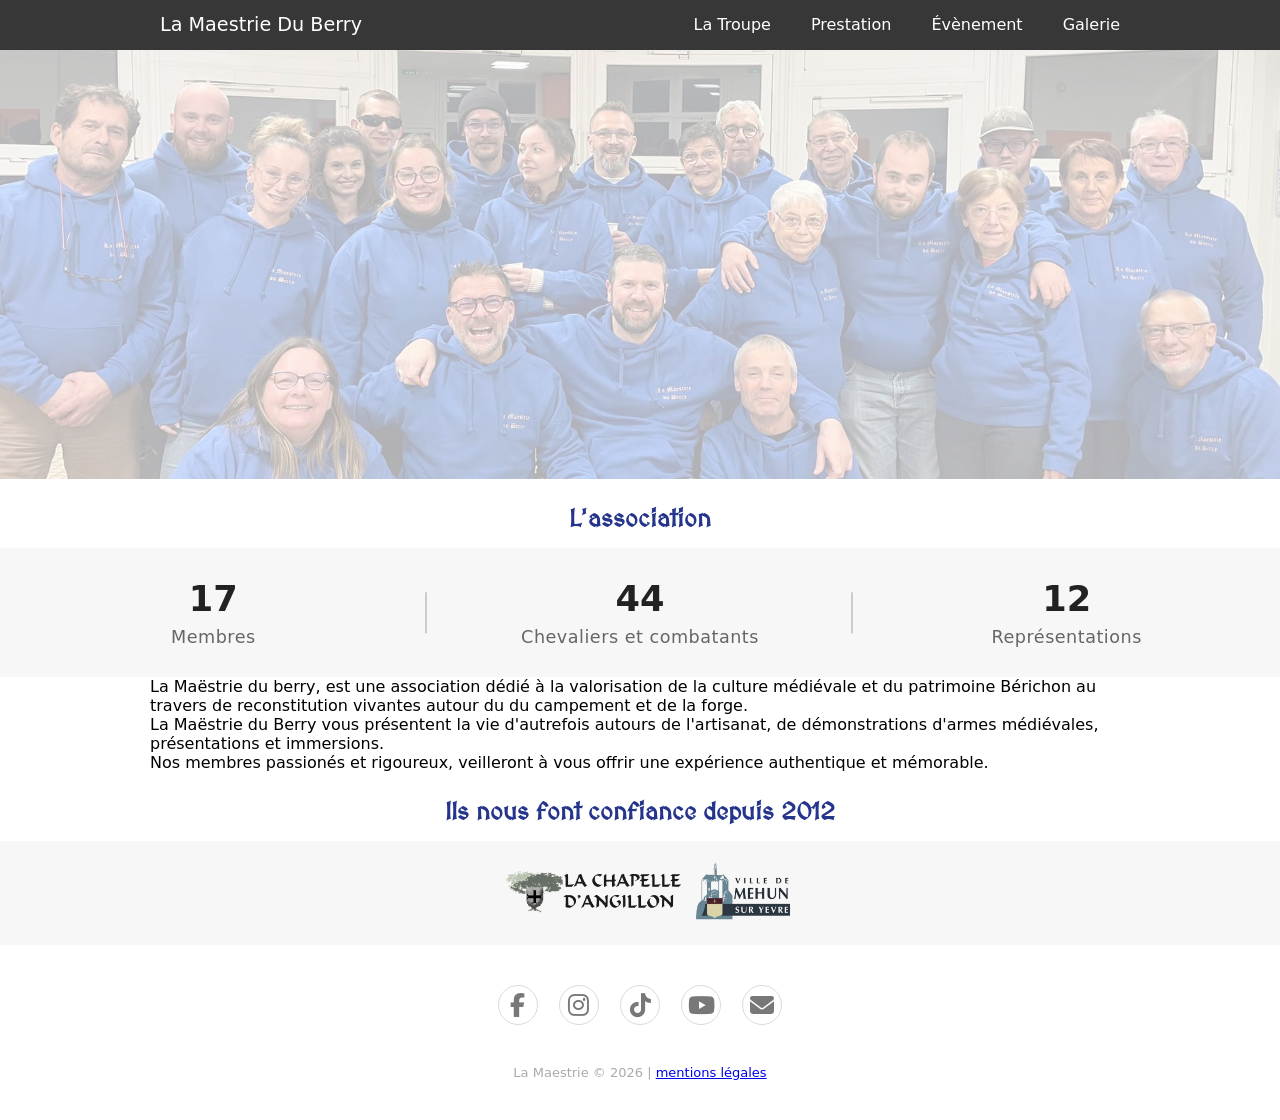
<file: index.html>
<!DOCTYPE html>
<html lang="fr">
<head>
    <meta charset="UTF-8">
    <meta name="viewport" content="width=device-width, initial-scale=1.0">
    <title>La Maestrie Du Berry</title>
    <link rel="stylesheet" href="style.css">
    <link rel="stylesheet" href="assets/html/nav.css">
    <link rel="stylesheet" href="assets/html/footer.css">
    <link rel="stylesheet" href="assets/html/partenaires.css">
    <link rel="stylesheet" href="assets/html/data.css">
    
    <script defer type="text/javascript" src="assets/html/nav.js"></script>
    <script defer type="text/javascript" src="assets/html/data.js"></script>

<!-- CDN -->

<link rel="stylesheet" href="https://cdnjs.cloudflare.com/ajax/libs/font-awesome/6.7.2/css/all.min.css" integrity="sha512-Evv84Mr4kqVGRNSgIGL/F/aIDqQb7xQ2vcrdIwxfjThSH8CSR7PBEakCr51Ck+w+/U6swU2Im1vVX0SVk9ABhg==" crossorigin="anonymous" referrerpolicy="no-referrer" />

</head>
<body>

    <div id="nav"></div>
    <img src="/assets/img/ImgAccuel.jpg" alt="Membres de la troupe" class="main-img">

    <div>
        <h2>L'association</h2>
        <div id="data"></div>
        <p>La Maëstrie du berry, est une association dédié à la valorisation de la culture médiévale et du patrimoine Bérichon au travers de reconstitution vivantes autour du du campement et de la forge.</p>
        <p>La Maëstrie du Berry vous présentent la vie d'autrefois autours de l'artisanat, de démonstrations d'armes médiévales, présentations et immersions.</p>
        <p>Nos membres passionés et rigoureux, veilleront à vous offrir une expérience authentique et mémorable.</p>
    </div>

    <div>
        <h2>Ils nous font confiance depuis 2012</h2>
        <div id="partenaires"></div>
    </div>

    

    <div id="footer"></div>
    
    <script>
        document.addEventListener("DOMContentLoaded", (event) => {
              fetch('assets/html/nav.html')
                .then(response => response.text())
                .then(data => document.getElementById('nav').innerHTML = data);
        });
        document.addEventListener("DOMContentLoaded", (event) => {
              fetch('assets/html/footer.html')
                .then(response => response.text())
                .then(data => document.getElementById('footer').innerHTML = data);
        });
        document.addEventListener("DOMContentLoaded", (event) => {
              fetch('assets/html/partenaires.html')
                .then(response => response.text())
                .then(data => document.getElementById('partenaires').innerHTML = data);
        });
        document.addEventListener("DOMContentLoaded", (event) => {
              fetch('assets/html/data.html')
                .then(response => response.text())
                .then(data => document.getElementById('data').innerHTML = data);
        });
        </script>
    
</body>
</html>
</file>
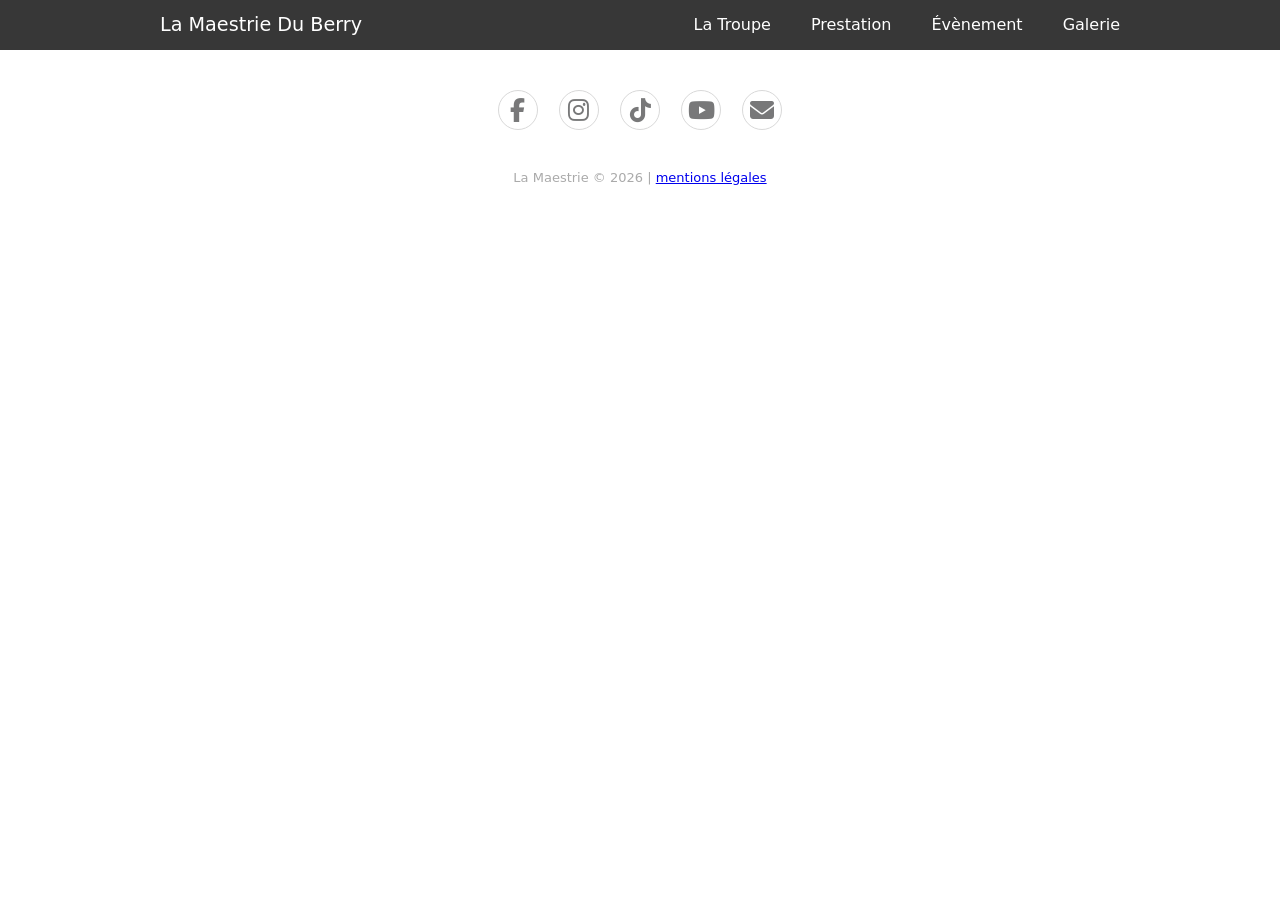
<file: event.html>
<!DOCTYPE html>
<html lang="fr">
<head>
    <meta charset="UTF-8">
    <meta name="viewport" content="width=device-width, initial-scale=1.0">
    <title>La troupe | La Maestrie du Berry</title>
    <link rel="stylesheet" href="style.css">
    <link rel="stylesheet" href="assets/html/footer.css">
    <link rel="stylesheet" href="assets/html/nav.css">
    <!-- CDN -->
    <link rel="stylesheet" href="https://cdnjs.cloudflare.com/ajax/libs/font-awesome/6.7.2/css/all.min.css" integrity="sha512-Evv84Mr4kqVGRNSgIGL/F/aIDqQb7xQ2vcrdIwxfjThSH8CSR7PBEakCr51Ck+w+/U6swU2Im1vVX0SVk9ABhg==" crossorigin="anonymous" referrerpolicy="no-referrer" />

</head>
<body>
    <div id="nav"></div>



    <div id="footer"></div>



    <script>
        document.addEventListener("DOMContentLoaded", (event) => {
              fetch('assets/html/nav.html')
                .then(response => response.text())
                .then(data => document.getElementById('nav').innerHTML = data);
        });
        document.addEventListener("DOMContentLoaded", (event) => {
              fetch('assets/html/footer.html')
                .then(response => response.text())
                .then(data => document.getElementById('footer').innerHTML = data);
        });
    </script>
</body>
</html>
</file>
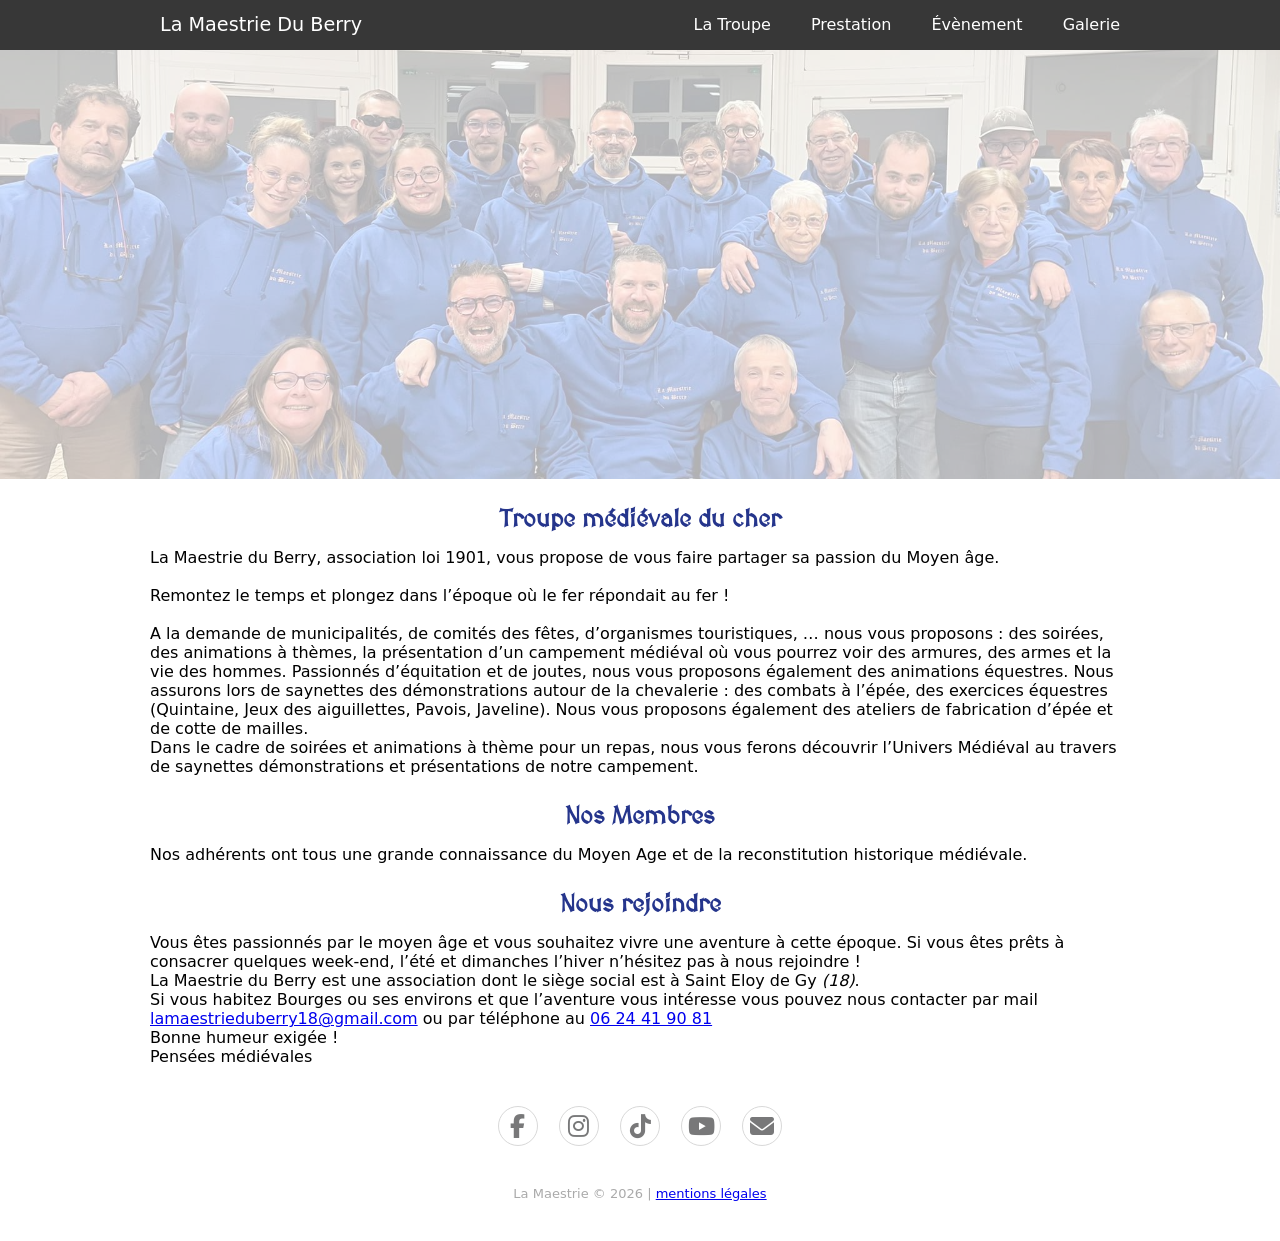
<file: index copy.html>
<!DOCTYPE html>
<html lang="fr">
<head>
    <meta charset="UTF-8">
    <meta name="viewport" content="width=device-width, initial-scale=1.0">
    <title>La Maestrie Du Berry</title>
    <link rel="stylesheet" href="style.css">
    <link rel="stylesheet" href="assets/html/nav.css">
    <link rel="stylesheet" href="assets/html/footer.css">
<script defer type="text/javascript" src="assets/html/nav.js"></script>

<!-- CDN -->

<link rel="stylesheet" href="https://cdnjs.cloudflare.com/ajax/libs/font-awesome/6.7.2/css/all.min.css" integrity="sha512-Evv84Mr4kqVGRNSgIGL/F/aIDqQb7xQ2vcrdIwxfjThSH8CSR7PBEakCr51Ck+w+/U6swU2Im1vVX0SVk9ABhg==" crossorigin="anonymous" referrerpolicy="no-referrer" />

</head>
<body>

    <div id="nav"></div>
    <img src="/assets/img/ImgAccuel.jpg" alt="Membres de la troupe" class="main-img">
    <h2>Troupe médiévale du cher</h2>
    <div>
        <p>
            La Maestrie du Berry, association loi 1901, vous propose de vous faire partager sa passion du Moyen âge.
            <br>
            <br>Remontez le temps et plongez dans l’époque où le fer répondait au fer !
            <br>
            <br>A la demande de municipalités, de comités des fêtes, d’organismes touristiques, … nous vous proposons : des soirées, des animations à thèmes, la présentation d’un campement médiéval où vous pourrez voir des armures, des armes et la vie des hommes. Passionnés d’équitation et de joutes, nous vous proposons également des animations équestres. Nous assurons lors de saynettes des démonstrations autour de la chevalerie : des combats à l’épée, des exercices équestres (Quintaine, Jeux des aiguillettes, Pavois, Javeline). Nous vous proposons également des ateliers de fabrication d’épée et de cotte de mailles.
           
           
            <br> Dans le cadre de soirées et animations à thème pour un repas, nous vous ferons découvrir l’Univers Médiéval au travers de saynettes démonstrations et présentations de notre campement.
            <br> 
        </p>
        <h2>Nos Membres</h2>
        <p>Nos adhérents ont tous une grande connaissance du Moyen Age et de la reconstitution historique médiévale.
        </p>
        
        <h2>Nous rejoindre</h2>
        <p>Vous êtes passionnés par le moyen âge et vous souhaitez vivre une aventure à cette époque. Si vous êtes prêts à consacrer quelques week-end, l’été et dimanches l’hiver n’hésitez pas à nous rejoindre ! 
            <br>La Maestrie du Berry est une association dont le siège social est à Saint Eloy de Gy <i>(18)</i>.
            <br>Si vous habitez Bourges ou ses environs et que l’aventure vous intéresse vous pouvez nous contacter par mail <a href="mailto:lamaestrieduberry18@gmail.com">lamaestrieduberry18@gmail.com</a> ou par téléphone au <a href="tel:+33624419081">06 24 41 90 81</a>
            <br>Bonne humeur exigée !
            <br>Pensées médiévales
        </p>
    </div>

    

    <div id="footer"></div>
    
    <script>
        document.addEventListener("DOMContentLoaded", (event) => {
              fetch('assets/html/nav.html')
                .then(response => response.text())
                .then(data => document.getElementById('nav').innerHTML = data);
        });
        document.addEventListener("DOMContentLoaded", (event) => {
              fetch('assets/html/footer.html')
                .then(response => response.text())
                .then(data => document.getElementById('footer').innerHTML = data);
        });
        </script>
    
</body>
</html>
</file>
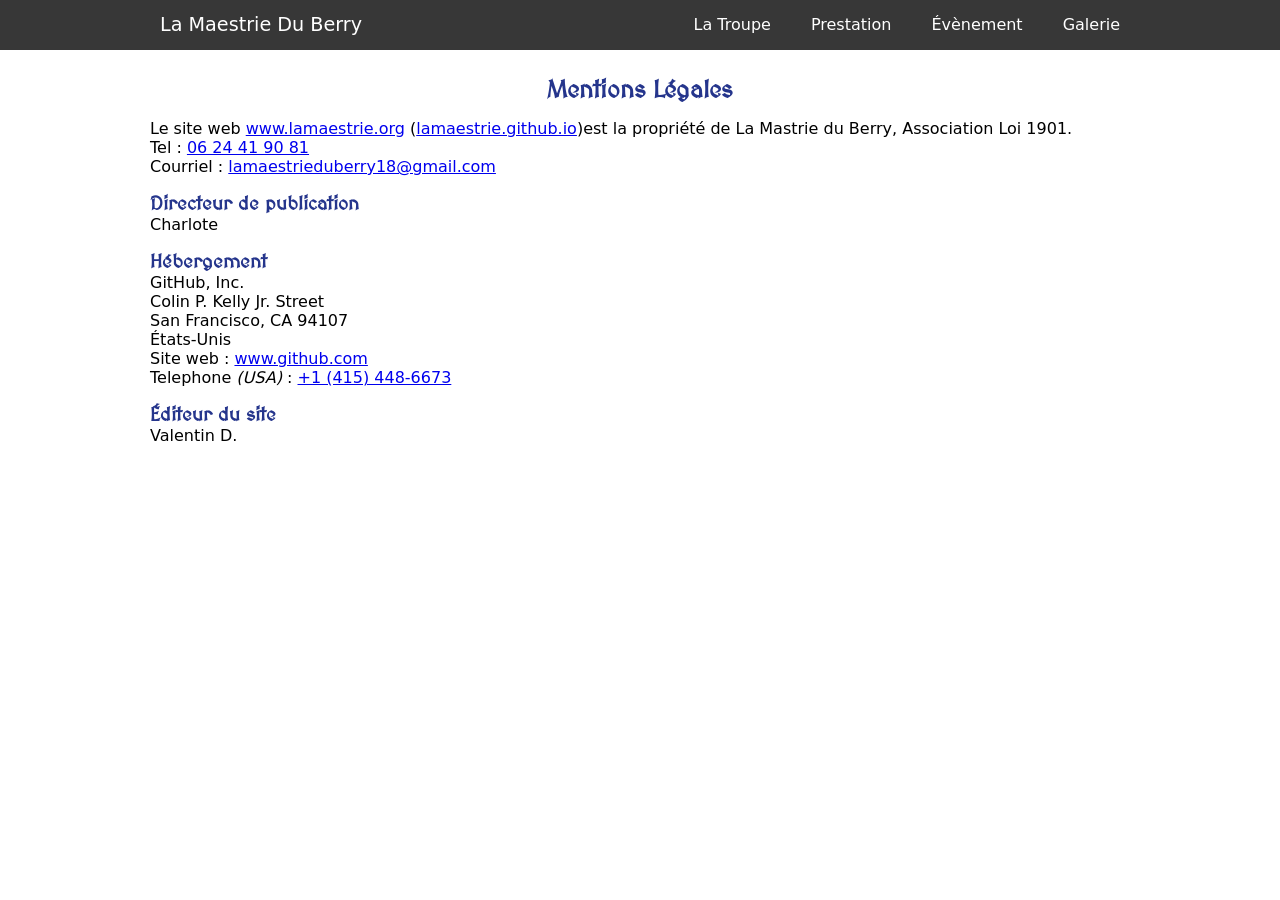
<file: legal-informations.html>
<!DOCTYPE html>
<html lang="fr">
<head>
    <meta charset="UTF-8">
    <meta name="viewport" content="width=device-width, initial-scale=1.0">
    <title>Mensions Légales | La Maestrie Du Berry</title>
    <link rel="stylesheet" href="style.css">
    <link rel="stylesheet" href="assets/html/nav.css">
<script defer type="text/javascript" src="assets/html/nav.js"></script>

</head>
<body>

    <div id="nav"></div>
    <h2>Mentions Légales</h2>
    <div>
        <p>Le site web <a href="https://www.lamaestrie.org">www.lamaestrie.org</a> (<a href="https://lamaestrie.github.io">lamaestrie.github.io</a>)est la propriété de La Mastrie du Berry, Association Loi 1901.</p>
        <p>Tel : <a href="tel:+33624419081">06 24 41 90 81</a></p>
        <p>Courriel : <a href="mailto:lamaestrieduberry18@gmail.com">lamaestrieduberry18@gmail.com</a></p>
    </div>
    <div>
        <h3>Directeur de publication</h3>
        <p>Charlote</p>
    </div>
    <div>
        <h3>Hébergement</h3>
        <p>
            GitHub, Inc.
            <br>Colin P. Kelly Jr. Street
            <br>San Francisco, CA 94107
            <br>États-Unis
            <br>Site web : <a href="https://www.github.com">www.github.com</a>
            <br>Telephone <i>(USA)</i> : <a href="tel:+14154486673">+1 (415) 448-6673</a>
        </p>
    </div>
    <div>
        <H3>Éditeur du site</H3>
        <p>Valentin D.</p>
        
    </div>
    
    <script>
        document.addEventListener("DOMContentLoaded", (event) => {
              fetch('assets/html/nav.html')
                .then(response => response.text())
                .then(data => document.getElementById('nav').innerHTML = data);
        });
        </script>
    
</body>
</html>
</file>
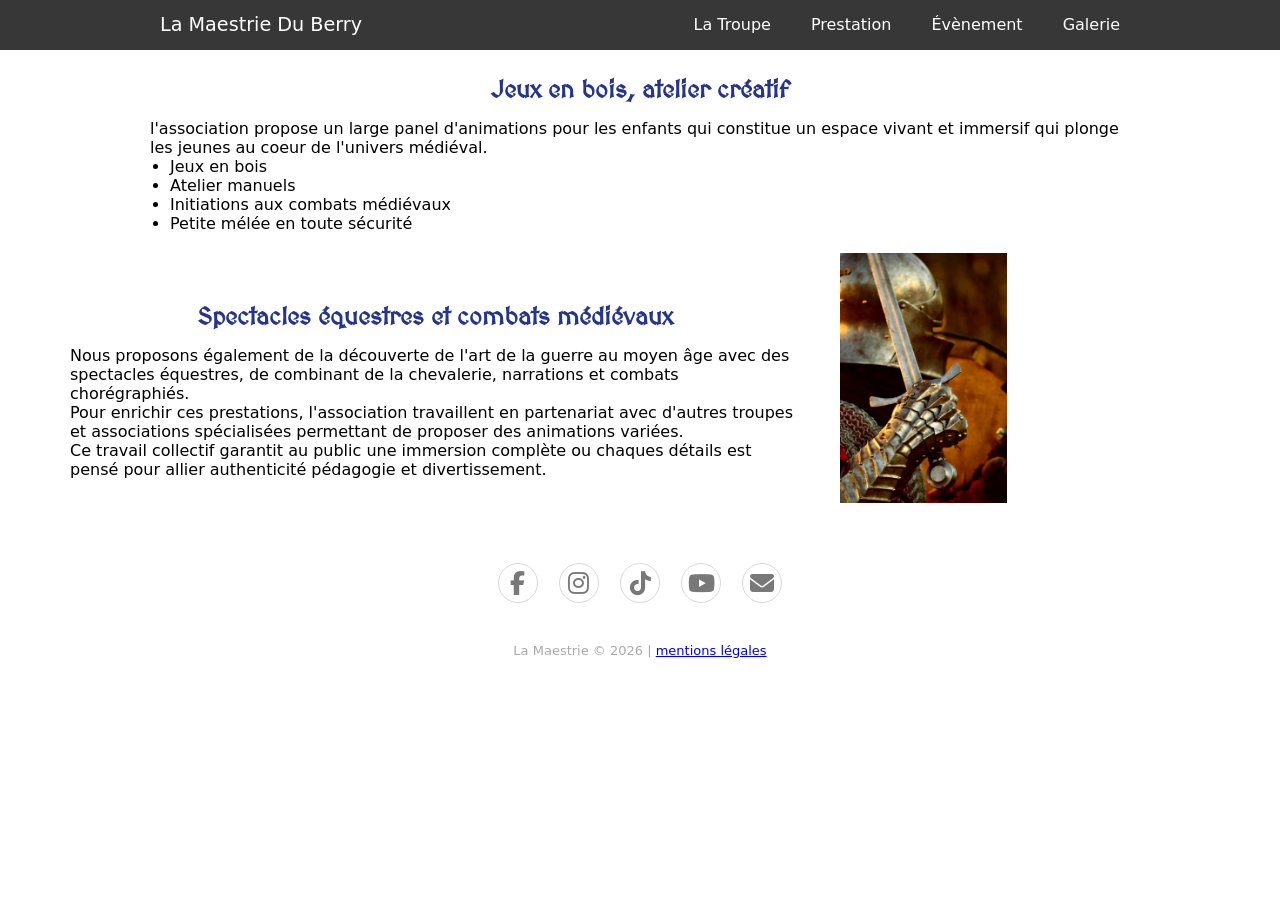
<file: prestations.html>
<!DOCTYPE html>
<html lang="fr">
<head>
    <meta charset="UTF-8">
    <meta name="viewport" content="width=device-width, initial-scale=1.0">
    <title>La troupe | La Maestrie du Berry</title>
    <link rel="stylesheet" href="style.css">
    <link rel="stylesheet" href="assets/html/footer.css">
    <link rel="stylesheet" href="assets/html/nav.css">
    <!-- CDN -->
    <link rel="stylesheet" href="https://cdnjs.cloudflare.com/ajax/libs/font-awesome/6.7.2/css/all.min.css" integrity="sha512-Evv84Mr4kqVGRNSgIGL/F/aIDqQb7xQ2vcrdIwxfjThSH8CSR7PBEakCr51Ck+w+/U6swU2Im1vVX0SVk9ABhg==" crossorigin="anonymous" referrerpolicy="no-referrer" />

</head>
<body>
    <div id="nav"></div>

    <div>
        <h2>Jeux en bois, atelier créatif</h2>
        <p>l'association propose un large panel d'animations pour les enfants qui constitue un espace vivant et immersif qui plonge les jeunes au coeur de l'univers médiéval.</p>
        <ul>
            <li>Jeux en bois</li>
            <li>Atelier manuels</li>
            <li>Initiations aux combats médiévaux</li>
            <li>Petite mélée en toute sécurité</li>
        </ul>
    </div>

    <div class="prestations">
        <div class="content">
            <h2>Spectacles équestres et combats médiévaux</h2>
            <p>Nous proposons également de la découverte de l'art de la guerre au moyen âge avec des spectacles équestres, de combinant de la chevalerie, narrations et combats chorégraphiés.<br>
                Pour enrichir ces prestations, l'association travaillent en partenariat avec d'autres troupes et associations spécialisées permettant de proposer des animations variées.<br>
                Ce travail collectif garantit au public une immersion complète ou chaques détails est pensé pour allier authenticité pédagogie et divertissement.
            </p>
        </div>
        <img src="/assets/img/imgSite/Combatant.jpg" alt="" style="height: 250px;">
    </div>

    <div id="footer"></div>



    <script>
        document.addEventListener("DOMContentLoaded", (event) => {
              fetch('assets/html/nav.html')
                .then(response => response.text())
                .then(data => document.getElementById('nav').innerHTML = data);
        });
        document.addEventListener("DOMContentLoaded", (event) => {
              fetch('assets/html/footer.html')
                .then(response => response.text())
                .then(data => document.getElementById('footer').innerHTML = data);
        });
    </script>
</body>
</html>
</file>
<file: style.css>
:root {
	--blue-color: #25358C;
	--yello-collor: #C0C187;

}


@font-face {
    font-family: TitleFont;
    src: url(/assets/fonts/MedievalSharp-Regular.ttf);
}

* {
    margin: 0;
    padding: 0;
    outline: 0;
    box-sizing: border-box;
  }
  
  body {
    background: #fff;
    color: #000;
    -webkit-font-smoothing: antialiased;
  }
  
  body,
  input,
  button {
    font-size: 1rem;
    font-family: system-ui, -apple-system, BlinkMacSystemFont, 'Segoe UI', Roboto, Oxygen, Ubuntu, Cantarell, 'Open Sans', 'Helvetica Neue', sans-serif;
  }
  
  button {
    cursor: pointer;
  }
  

h1 {
    text-align: center;
    font-family: TitleFont;
}
h2 {
    text-align: center;
    font-family: TitleFont;
    padding-top: 25px;
    padding-bottom: 15px;
    color: var(--blue-color)
}
p {
  padding: 0 10px;
  width: 100%;
  max-width: 1000px;
  margin: 0 auto;
}

ul {
  padding: 0 30px;
  width: 100%;
  max-width: 1000px;
  margin: 0 auto;
}

h3 {
  font-family: TitleFont;
  padding: 0 10px;
  width: 100%;
  max-width: 1000px;
  margin: 0 auto;
  padding-top: 15px;
  color: var(--blue-color);
}

h4 {
  font-family: TitleFont;
  padding: 0 10px;
  width: 100%;
  max-width: 1000px;
  margin: 0 auto;
  padding-top: 15px;
}

.main-img {
  display: block;
  max-width: 100%;
  margin: 0 auto;
  
  width: auto;
	position: relative;
	background: transparent url(/assets/img/ImgAccuel.jpg) 3px 3px no-repeat;
	opacity: 0.3;
}

/* PRESTATIONS ZONE */
.prestations {
  display: flex;
  align-items: center;
  gap: 30px;
  padding: 20px;
  max-width: 1200px;
  margin: 0 auto;
}

.prestations .content {
  flex: 0 0 750px;
  max-width: 750px;
}

.prestations img {
  flex: 0 0 auto;
  max-width: 400px;
  height: auto;
}

@media (max-width: 768px) {
  .prestations {
    flex-direction: column;
    gap: 20px;
  }
  
  .prestations .content {
    flex: 1;
    max-width: 100%;
  }
  
  .prestations img {
    max-width: 100%;
    height: auto;
  }
}
</file>
<file: assets/html/nav.css>
div#nav {
    background-color: rgb(55, 55, 55);
    position: sticky;
    top: 0;
    z-index: 5;
}

div#burger-underlay {
    display: none;
    position: fixed;
    top: 50px;
    bottom: 0;
    left: 0;
    right: 0;
}

div#burger-underlay.open {
    display: block;
}

.hide-on-desktop {
    display: none;
}

nav {
    display: flex;
    justify-content: space-between;
    width: 100%;
    max-width: 1000px;
    margin: 0 auto;
}

nav a {
    height: 100%;
    padding: 0 20px;
    color: #fff;
    text-decoration: none;
    transition: all 100ms ease-in-out;
    user-select: none;
}

nav a:hover {
    background-color: #111;
}

nav a.home {
    line-height: 50px;
    font-size: 1.2rem;
}

nav div.links {
    display: flex;
}

nav div.links a {
    line-height: 50px;
}

nav button {
    width: 50px;
    border: none;
    background-color: #111;
    position: relative;
}

nav button div.bar {
    display: block;
    width: 25px;
    height: 2.5px;
    background-color: #ccc;
    border-radius: 15px;
    position: absolute;
    top: 50%;
    left: 50%;
    transform: translate(-50%, -50%);
    transition: all 250ms ease-in-out;
}

nav button div.bar:nth-child(1) {
    transform: translate(-50%, calc(-50% - 7px));
}

nav button div.bar:nth-child(3) {
    transform: translate(-50%, calc(-50% + 7px));
}

nav button.open div.bar:nth-child(1) {
    transform: translate(-50%, -50%) rotate(45deg);
}

nav button.open div.bar:nth-child(2) {
    transform: scale(0);
    opacity: 0;
}

nav button.open div.bar:nth-child(3) {
    transform: translate(-50%, -50%) rotate(-45deg);
}


@media only screen and (max-width: 780px) {
    .hide-on-desktop {
        display: block;
    }

    nav div.links {
        opacity: 0;
        pointer-events: none;
        position: fixed;
        top: 50px;
        right: 0;
        background-color: #111111ee;
        backdrop-filter: blur(10px);
        flex-direction: column;
        justify-content: center;
        align-items: center;
        transform: translateY(-100%);
        transition: all 250ms ease-in-out;
    }

    nav div.links.open {
        opacity: 1;
        transform: translateY(0);
        pointer-events: all;
    }

    nav div.links a {
        height: fit-content;
        width: 100%;
        line-height: inherit;
        padding: 15px 20px;
    }
}
</file>
<file: assets/html/footer.css>
.footer-basic {
  padding:40px 0;
  background-color:#ffffff;
  color:#4b4c4d;
}

.footer-basic ul {
  padding:0;
  list-style:none;
  text-align:center;
  font-size:18px;
  line-height:1.6;
  margin-bottom:0;
}

.footer-basic li {
  padding:0 10px;
}

.footer-basic ul a {
  color:inherit;
  text-decoration:none;
  opacity:0.8;
}

.footer-basic ul a:hover {
  opacity:1;
}

.footer-basic .social {
  text-align:center;
  padding-bottom:25px;
}

.footer-basic .social > a {
  font-size:24px;
  width:40px;
  height:40px;
  line-height:40px;
  display:inline-block;
  text-align:center;
  border-radius:50%;
  border:1px solid #ccc;
  margin:0 8px;
  color:inherit;
  opacity:0.75;
}

.footer-basic .social > a:hover {
  opacity:0.9;
}

.footer-basic .copyright {
  margin-top:15px;
  text-align:center;
  font-size:13px;
  color:#aaa;
  margin-bottom:0;
}
</file>
<file: assets/html/partenaires.css>
/* Banderole de partenaires */
.banderole-partenaires {
  width: 100%;
  overflow: hidden;
  background: #f7f7f7;
  padding: 20px 0;
  text-align: center;
}

/*.banderole-track {
  display: flex;
  gap: 40px;
  animation: defilement 20s linear infinite;
}*/

.banderole-track img {
  height: 60px;
  object-fit: contain;
  filter: grayscale(80%);
  transition: filter 0.3s;
}

.banderole-track img:hover {
  filter: grayscale(0%);
}
</file>
<file: assets/html/data.css>
/* Encart chiffres (data.css) */
.encart-chiffres {
	width: 100%;
	display: flex;
	justify-content: center;
	align-items: stretch;
	background: #f7f7f7;
	padding: 30px 0;
	gap: 0;
	box-sizing: border-box;
}

.encart-chiffre {
	flex: 1;
	text-align: center;
	font-size: 2.2rem;
	font-weight: bold;
	color: #222;
	display: flex;
	flex-direction: column;
	justify-content: center;
	align-items: center;
	position: relative;
	min-width: 120px;
}

.encart-chiffre-label {
	font-size: 1.1rem;
	font-weight: 400;
	color: #666;
	margin-top: 8px;
	letter-spacing: 0.5px;
}

.encart-chiffre:not(:last-child)::after {
	content: "";
	display: block;
	position: absolute;
	right: 0;
	top: 50%;
	transform: translateY(-50%);
	width: 2px;
	height: 60%;
	background: #ccc;
}

/* Animation chiffres */
[data-count] {
	transition: color 0.3s;
}

@media (max-width: 700px) {
	.encart-chiffres {
		flex-direction: column;
		padding: 10px 0;
	}
	.encart-chiffre {
		min-width: 0;
		border-bottom: 2px solid #ccc;
		border-right: none;
		margin-bottom: 10px;
	}
	.encart-chiffre:not(:last-child)::after {
		display: none;
	}
	.encart-chiffre:last-child {
		border-bottom: none;
	}
}
</file>
